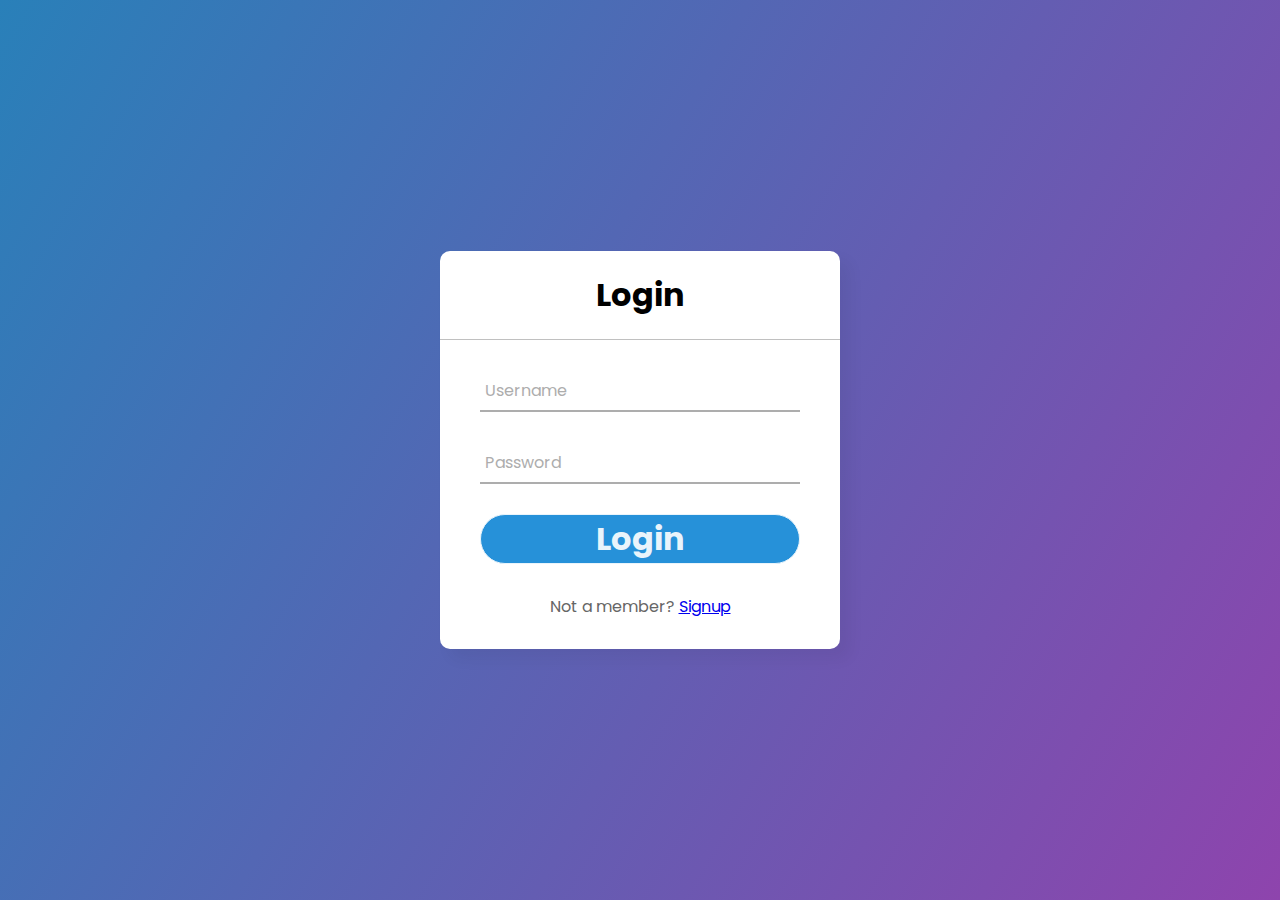
<file: login.html>
<!DOCTYPE html>
<!-- Coding By CodingNepal - youtube.com/codingnepal -->
<html lang="en" dir="ltr">

<head>
    <meta charset="utf-8">
    <title>Animated Login Form | CodingNepal</title>
    <link rel="stylesheet" href="loginstyle.css">
</head>

<body>
    <div class="center">
        <h1>Login</h1>
        <form method="post">
            <div class="txt_field">
                <input type="text" required>
                <span></span>
                <label>Username</label>
            </div>
            <div class="txt_field">
                <input type="password" required>
                <span></span>
                <label>Password</label>
            </div>

            <a class="a" href="index.html">Login
                <!-- <input type="submit" value="Login" href="index.html"> -->
            </a>
            <div class="signup_link">
                Not a member? <a href="#">Signup</a>
            </div>
        </form>
    </div>

</body>

</html>
</file>
<file: loginstyle.css>
@import url('https://fonts.googleapis.com/css2?family=Noto+Sans:wght@700&family=Poppins:wght@400;500;600&display=swap');
* {
    margin: 0;
    padding: 0;
    box-sizing: border-box;
    font-family: "Poppins", sans-serif;
}

body {
    margin: 0;
    padding: 0;
    background: linear-gradient(120deg, #2980b9, #8e44ad);
    height: 100vh;
    overflow: hidden;
}

.center {
    position: absolute;
    top: 50%;
    left: 50%;
    transform: translate(-50%, -50%);
    width: 400px;
    background: white;
    border-radius: 10px;
    box-shadow: 10px 10px 15px rgba(0, 0, 0, 0.05);
}

.center h1 {
    text-align: center;
    padding: 20px 0;
    border-bottom: 1px solid silver;
}

.center form {
    padding: 0 40px;
    box-sizing: border-box;
}

form .txt_field {
    position: relative;
    border-bottom: 2px solid #adadad;
    margin: 30px 0;
}

.txt_field input {
    width: 100%;
    padding: 0 5px;
    height: 40px;
    font-size: 16px;
    border: none;
    background: none;
    outline: none;
}

.txt_field label {
    position: absolute;
    top: 50%;
    left: 5px;
    color: #adadad;
    transform: translateY(-50%);
    font-size: 16px;
    pointer-events: none;
    transition: .5s;
}

.txt_field span::before {
    content: '';
    position: absolute;
    top: 40px;
    left: 0;
    width: 0%;
    height: 2px;
    background: #2691d9;
    transition: .5s;
}

.txt_field input:focus~label,
.txt_field input:valid~label {
    top: -5px;
    color: #2691d9;
}

.txt_field input:focus~span::before,
.txt_field input:valid~span::before {
    width: 100%;
}

.pass {
    margin: -5px 0 20px 5px;
    color: #a6a6a6;
    cursor: pointer;
}

.pass:hover {
    text-decoration: underline;
}

.a {
    display: block;
    width: 100%;
    text-decoration: none;
    text-align: center;
    height: 50px;
    border: 1px solid;
    background: #2691d9;
    border-radius: 25px;
    font-size: 2.0em;
    color: #e9f4fb;
    font-weight: 700;
    cursor: pointer;
    outline: none;
}

.a :hover {
    border-color: #2691d9;
    transition: .5s;
}

.signup_link {
    margin: 30px 0;
    text-align: center;
    font-size: 16px;
    color: #666666;
}
</file>
